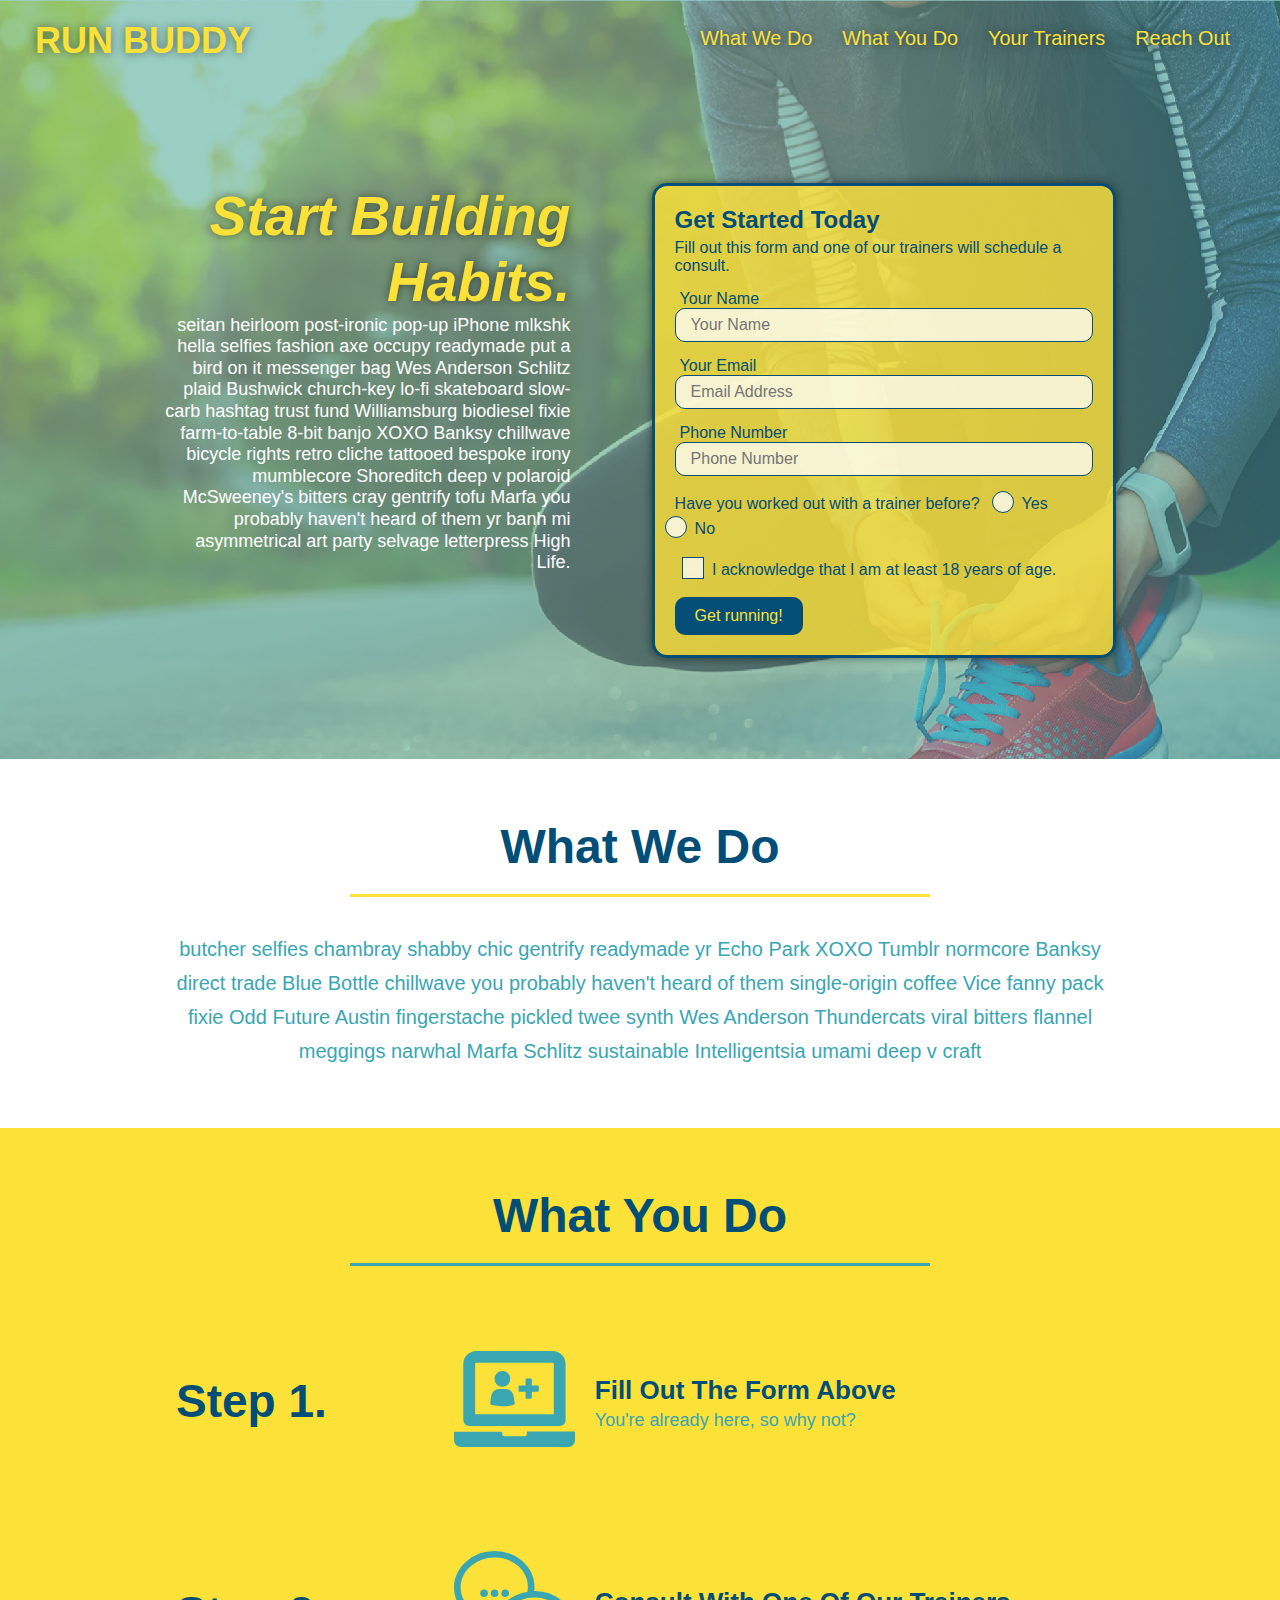
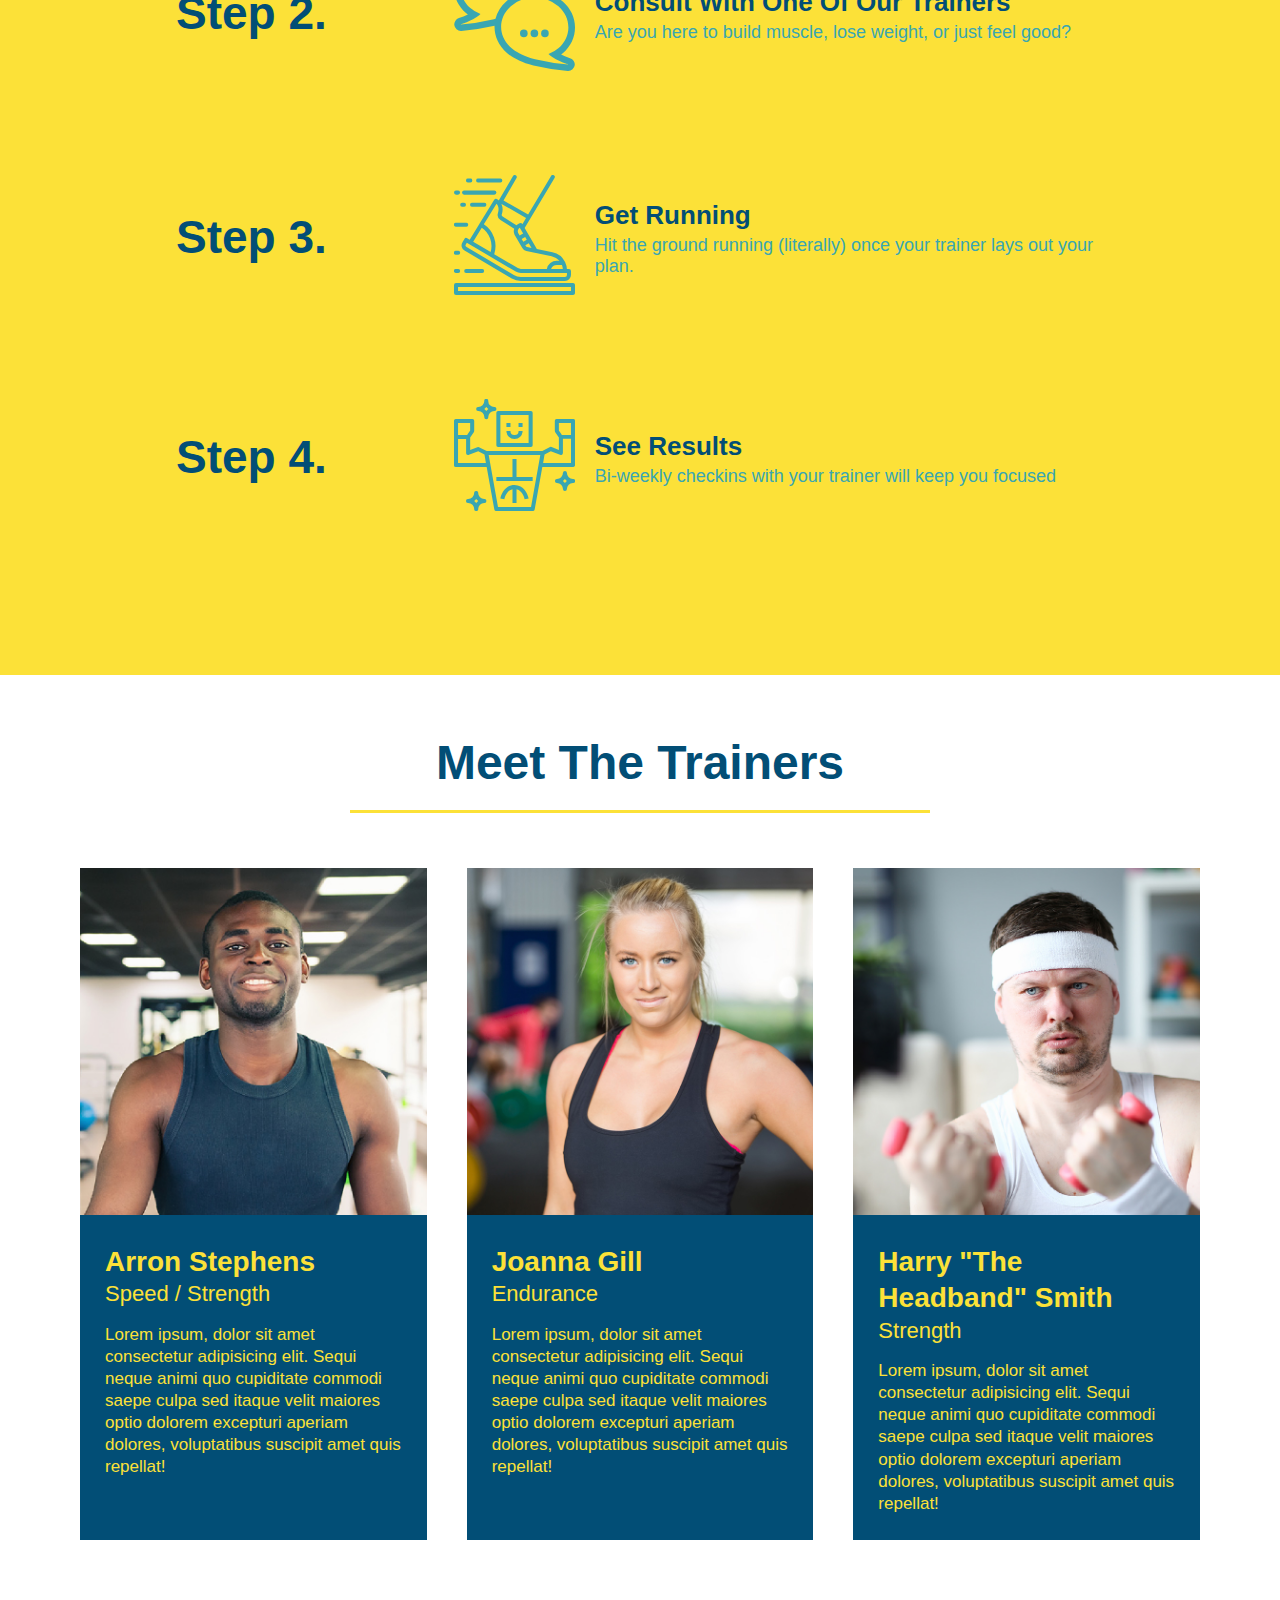
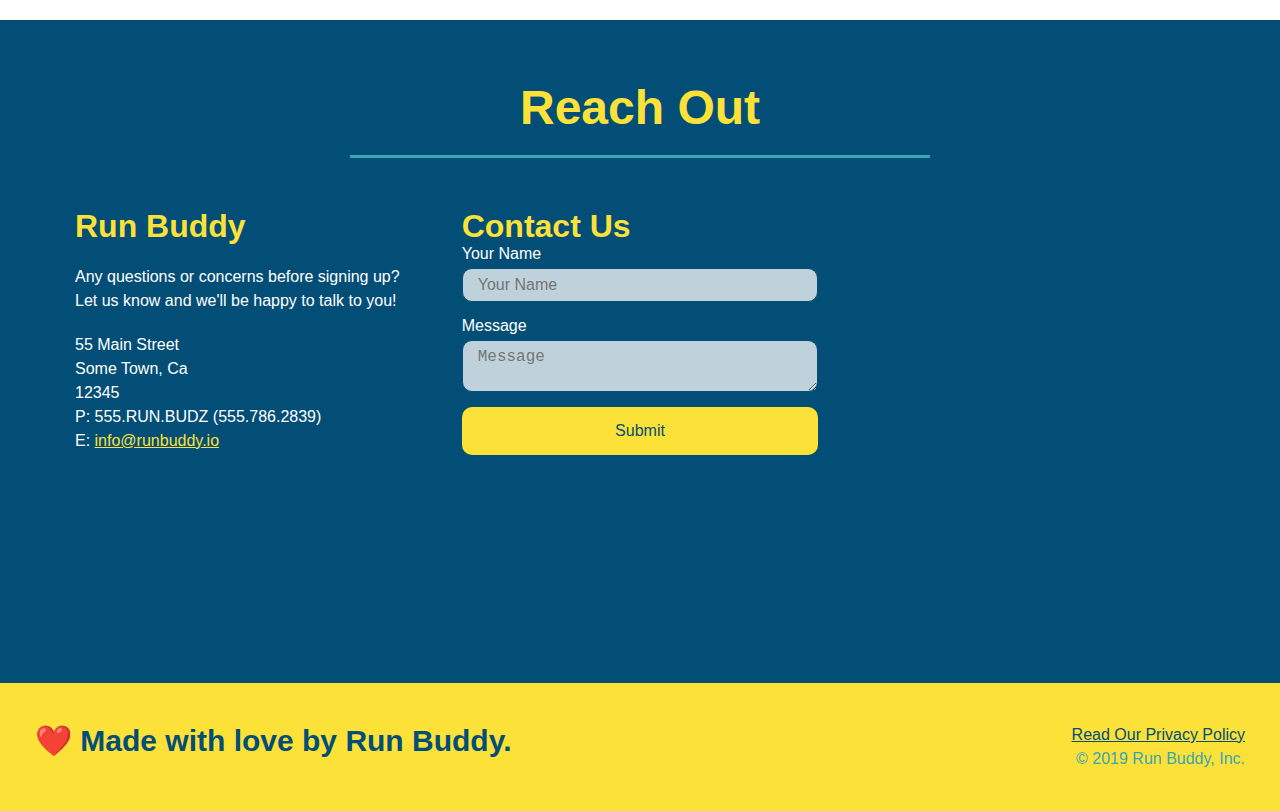
<file: index.html>
<!DOCTYPE html>
<html lang="en">
  <head>
    <meta charset="UTF-8" />
    <meta name="viewport" content="width=device-width, initial-scale=1.0" />
    <link rel="stylesheet" href="./assets/css/style.css">
    <title>Run Buddy</title>
  </head>
  <body>
    <!-- navigation tags - block level element -->
    <header>
      <h1>
        <a href="/">RUN BUDDY</a>
      </h1>
      <nav>
        <ul>
          <li>
            <a href="#what-we-do">What We Do</a>
          </li>
          <li>
            <a href="#what-you-do">What You Do</a>
          </li>
          <li>
            <a href="#your-trainers">Your Trainers</a>
          </li>
          <li>
            <a href="#reach-out">Reach Out</a>
          </li>
        </ul>
      </nav>
    </header>
    <!-- end navigation -->

    <!-- hero/jumbotron -->
    <section class="hero">
      <div class="hero-cta">
        <h2>Start Building Habits.</h2>
        <p>
          seitan heirloom post-ironic pop-up iPhone mlkshk hella selfies fashion axe occupy readymade put a bird on it
          messenger bag Wes Anderson Schlitz plaid Bushwick church-key lo-fi skateboard slow-carb hashtag trust fund
          Williamsburg biodiesel fixie farm-to-table 8-bit banjo XOXO Banksy chillwave bicycle rights retro cliche
          tattooed bespoke irony mumblecore Shoreditch deep v polaroid McSweeney's bitters cray gentrify tofu Marfa you
          probably haven't heard of them yr banh mi asymmetrical art party selvage letterpress High Life.
        </p>
      </div>

      <div class="hero-form">
        <h3>Get Started Today</h3>
        <p>Fill out this form and one of our trainers will schedule a consult.</p>
        <form>
          <label for="name">Your Name</label>
          <input type="text" placeholder="Your Name" id="name" name="name" class="form-input" />
          <label for="email">Your Email</label>
          <input type="email" placeholder="Email Address" id="email" name="email" class="form-input" />
          <label for="phone">Phone Number</label>
          <input type="tel" placeholder="Phone Number" name="phone" id="phone" class="form-input" />
          <p>
            Have you worked out with a trainer before?
            <span class="radio-wrapper">
              <input type="radio" name="trainer-confirm" id="trainer-yes" />
              <label for="trainer-yes">Yes</label>
            </span>
            <span class="radio-wrapper">
              <input type="radio" name="trainer-confirm" id="trainer-no" />
              <label for="trainer-no">No</label>
            </span>
          </p>
          <p>
            <span class="checkbox-wrapper">
              <input type="checkbox" name="checkpoint1" id="checkbox" />
              <label for="checkbox">I acknowledge that I am at least 18 years of age.</label>
            </span>
          </p>
          <button type="submit">
            Get running!
          </button>
        </form>
      </div>
    </section>
    <!-- end header -->

    <!-- "what we do" start - <section> -->
    <section id="what-we-do" class="intro">
      <div class="flex-row">
        <h2 class="section-title primary-border">
          What We Do
        </h2>
      </div>
      <div class="flex-row">
        <p>
          butcher selfies chambray shabby chic gentrify readymade yr Echo Park XOXO Tumblr normcore Banksy direct trade  Blue Bottle chillwave you probably haven't heard of them single-origin coffee Vice fanny pack fixie Odd Future Austin fingerstache pickled twee synth Wes Anderson Thundercats viral bitters flannel meggings narwhal Marfa Schlitz sustainable Intelligentsia umami deep v craft
        </p>
      </div>
    </section>
    <!-- end "what we do" -->

    <!-- "what you do" start -->
    <section id="what-you-do" class="steps">
      <div class="flex-row">
        <h2 class="section-title secondary-border">
          What You Do
        </h2> 
      </div>
      <div class="step">
        <h3>Step 1.</h3>
        <div class="step-info">
          <div class="step-img">
            <img src="./assets/images/step-1.svg" alt="" />
          </div>
          <div class="step-text">
            <h4>Fill Out The Form Above</h4>
            <p>You're already here, so why not?</p>
          </div>
        </div>
      </div>
      <div class="step">
        <h3>Step 2.</h3>
        <div class="step-info">
          <div class="step-img">
            <img src="./assets/images/step-2.svg" alt="" />
          </div>
          <div class="step-text">
            <h4>Consult With One Of Our Trainers</h4>
            <p>Are you here to build muscle, lose weight, or just feel good?</p>
          </div>
        </div>
      </div>
      <div class="step">
        <h3>Step 3.</h3>
        <div class="step-info">
          <div class="step-img">
            <img src="./assets/images/step-3.svg" alt="" />
          </div>
          <div class="step-text">
            <h4>Get Running</h4>
            <p>Hit the ground running (literally) once your trainer lays out your plan.</p>
          </div>
        </div>
      </div>
      <div class="step">
        <h3>Step 4.</h3>
        <div class="step-info">
          <div class="step-img">
            <img src="./assets/images/step-4.svg" alt="" />
          </div>
          <div class="step-text">
            <h4>See Results</h4>
            <p>Bi-weekly checkins with your trainer will keep you focused</p>
          </div>
        </div>
      </div>
    </section>
    <!-- "what you do" end -->

    <!-- "meet the trainers" start -->
    <section id="your-trainers">
      <div class="flex-row">
        <h2 class="section-title primary-border">
          Meet The Trainers
        </h2>
      </div>

      <div class="trainers">
        <article class="trainer">
          <img src="./assets/images/trainer-1.jpg" alt="Arron Stephens in his workout clothes, ready to pump iron" />
          <div class="trainer-bio">
            <h3 class="trainer-name">Arron Stephens</h3>
            <h4 class="trainer-role">Speed / Strength</h4>
            <p>Lorem ipsum, dolor sit amet consectetur adipisicing elit. Sequi neque animi quo cupiditate commodi saepe culpa sed itaque velit maiores optio dolorem excepturi aperiam dolores, voluptatibus suscipit amet quis repellat!</p>
          </div>
        </article>

        <article class="trainer">
          <img src="./assets/images/trainer-2.jpg" alt="Joanna Gill cooling off after a work out" />
          <div class="trainer-bio">
            <h3 class="trainer-name">Joanna Gill</h3>
            <h4 class="trainer-role">Endurance</h4>
            <p>Lorem ipsum, dolor sit amet consectetur adipisicing elit. Sequi neque animi quo cupiditate commodi saepe culpa sed itaque velit maiores optio dolorem excepturi aperiam dolores, voluptatibus suscipit amet quis repellat!</p>
            </div>
          </article>

        <article class="trainer">
          <img src="./assets/images/trainer-3.jpg" alt="Harry Smith wearing a headband and lifting comically small pink weights" />
          <div class="trainer-bio">
            <h3 class="trainer-name">Harry "The Headband" Smith</h3>
            <h4 class="trainer-role">Strength</h4>
            <p>Lorem ipsum, dolor sit amet consectetur adipisicing elit. Sequi neque animi quo cupiditate commodi saepe culpa sed itaque velit maiores optio dolorem excepturi aperiam dolores, voluptatibus suscipit amet quis repellat!</p>
          </div>
        </article>
      </div>
    </section>
    <!-- "meet the trainers" end -->

    <!-- "reach out" start -->
    <section id="reach-out" class="contact">
      <div class="flex-row">
        <h2 class="section-title secondary-border">
          Reach Out
        </h2>
      </div>

      <div class="contact-info">
        <div>
          <h3>Run Buddy</h3>
          <p>
            Any questions or concerns before signing up? 
            <br/>
            Let us know and we'll be happy to talk to you!
          </p>

          <address>
            55 Main Street <br/>
            Some Town, Ca <br/>
            12345<br/>
            P: 555.RUN.BUDZ (555.786.2839)<br/>
            E: <a href="mailto:info@runbuddy.io">info@runbuddy.io</a>
          </address>
          
        </div>

        <div class="contact-form">
          <h3>Contact Us</h3>
          <form>
            <label for="contact-name">Your Name</label>
            <input type="text" id="contact-name" placeholder="Your Name" />
        
            <label for="contact-message">Message</label>
            <textarea id="contact-message" placeholder="Message"></textarea>
        
            <button type="submit">Submit</button>
          </form>
        </div>
        
        <iframe
          src="https://www.google.com/maps/embed?pb=!1m14!1m12!1m3!1d12182.30520634488!2d-74.0652613!3d40.2407219!2m3!1f0!2f0!3f0!3m2!1i1024!2i768!4f13.1!5e0!3m2!1sen!2sus!4v1561060983193!5m2!1sen!2sus"
          frameborder="0" style="border:0" allowfullscreen>
        </iframe>
      </div>
    </section>
    <!-- "reach out" end -->

    <!-- footer -->
    <footer>
      <h2>❤️ Made with love by Run Buddy.</h2>
      <div>
        <a href="./privacy-policy.html">Read Our Privacy Policy</a><br/>
        &copy; 2019 Run Buddy, Inc.
      </div>
    </footer>
    <!-- footer end -->
  </body>
</html>
</file>
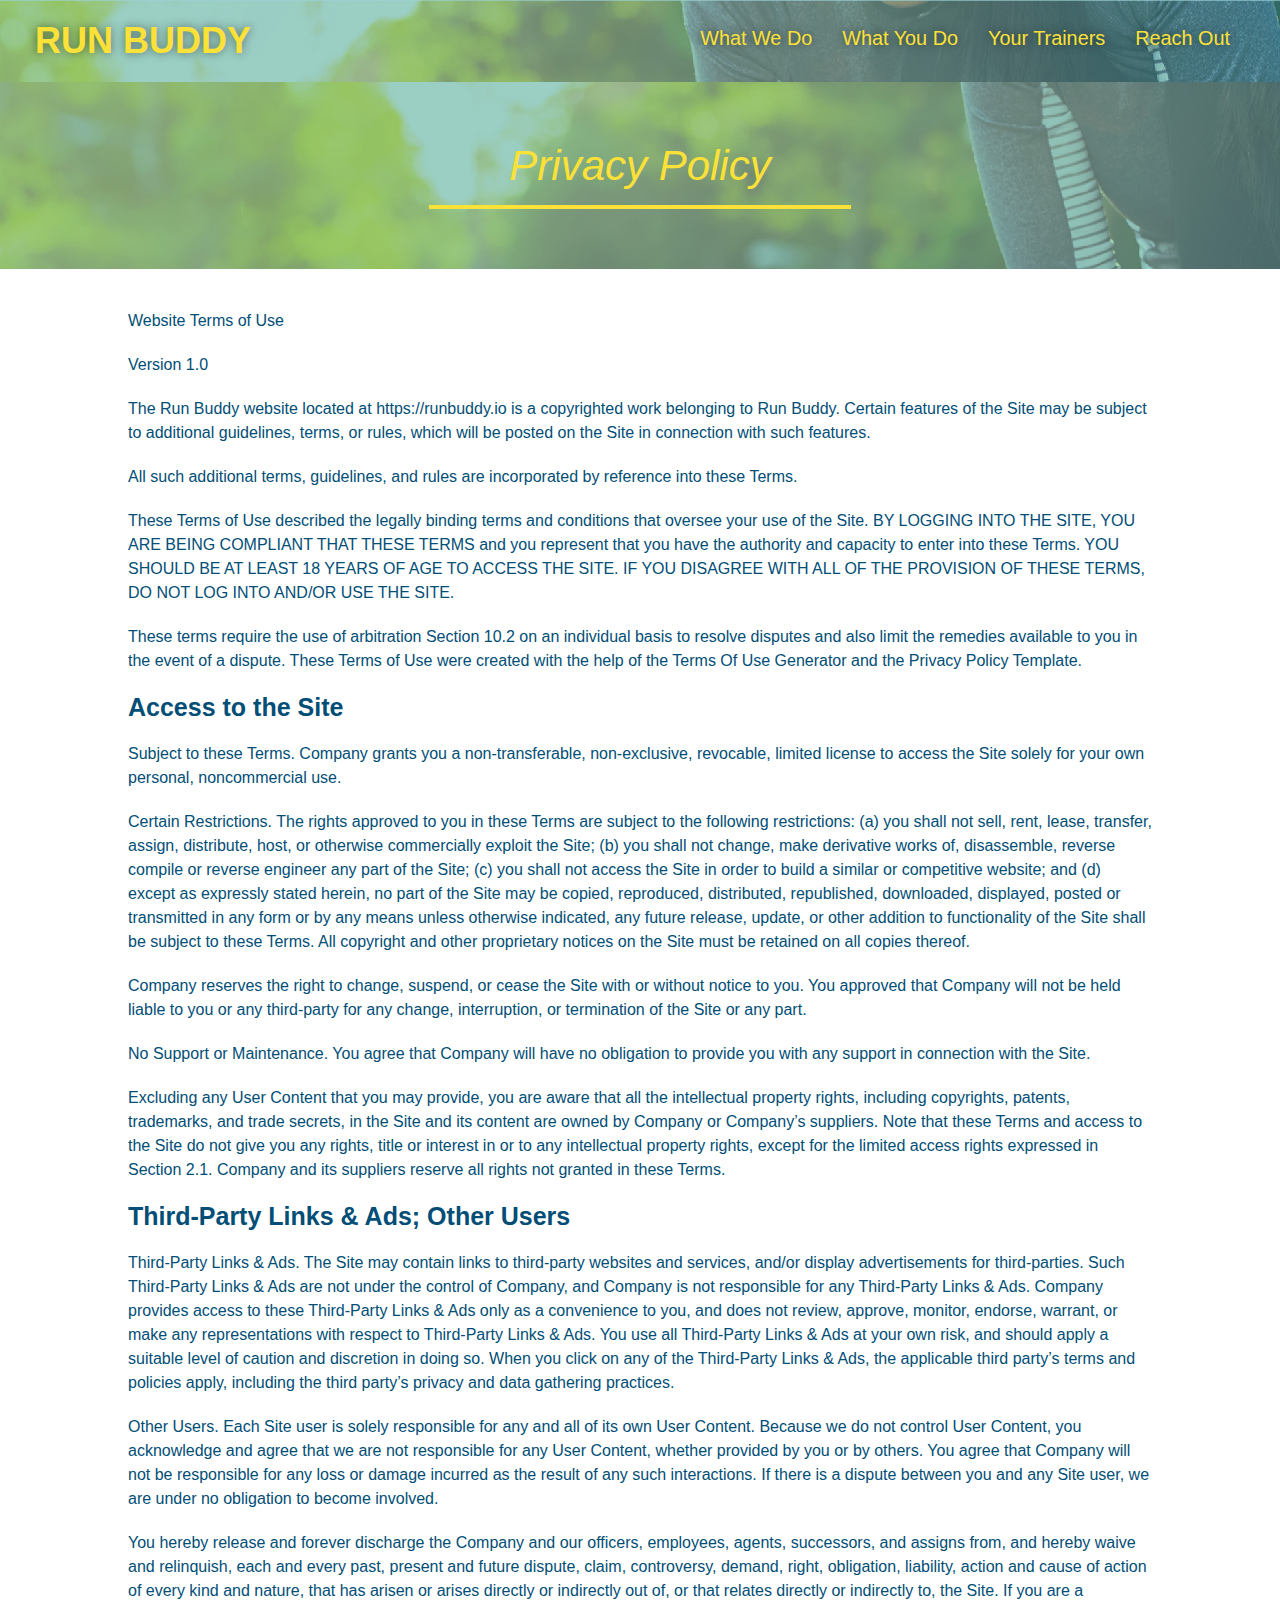
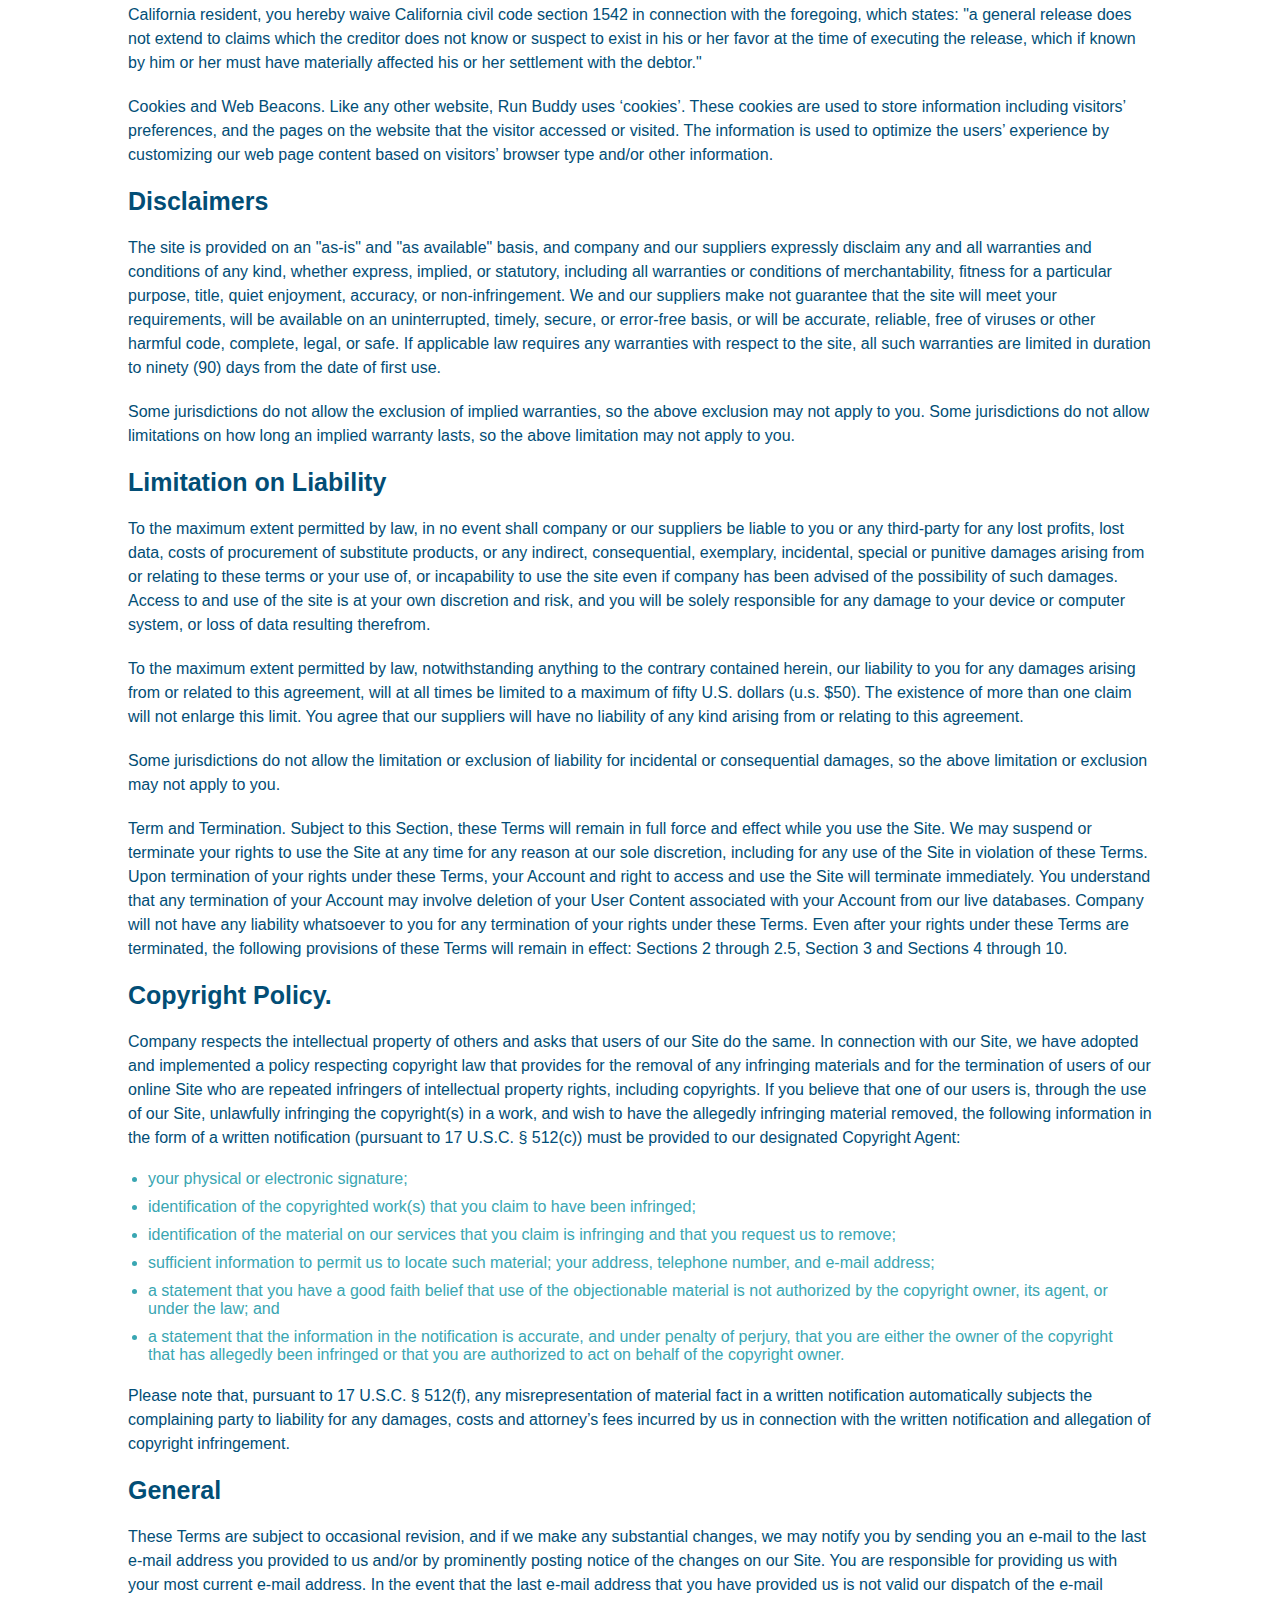
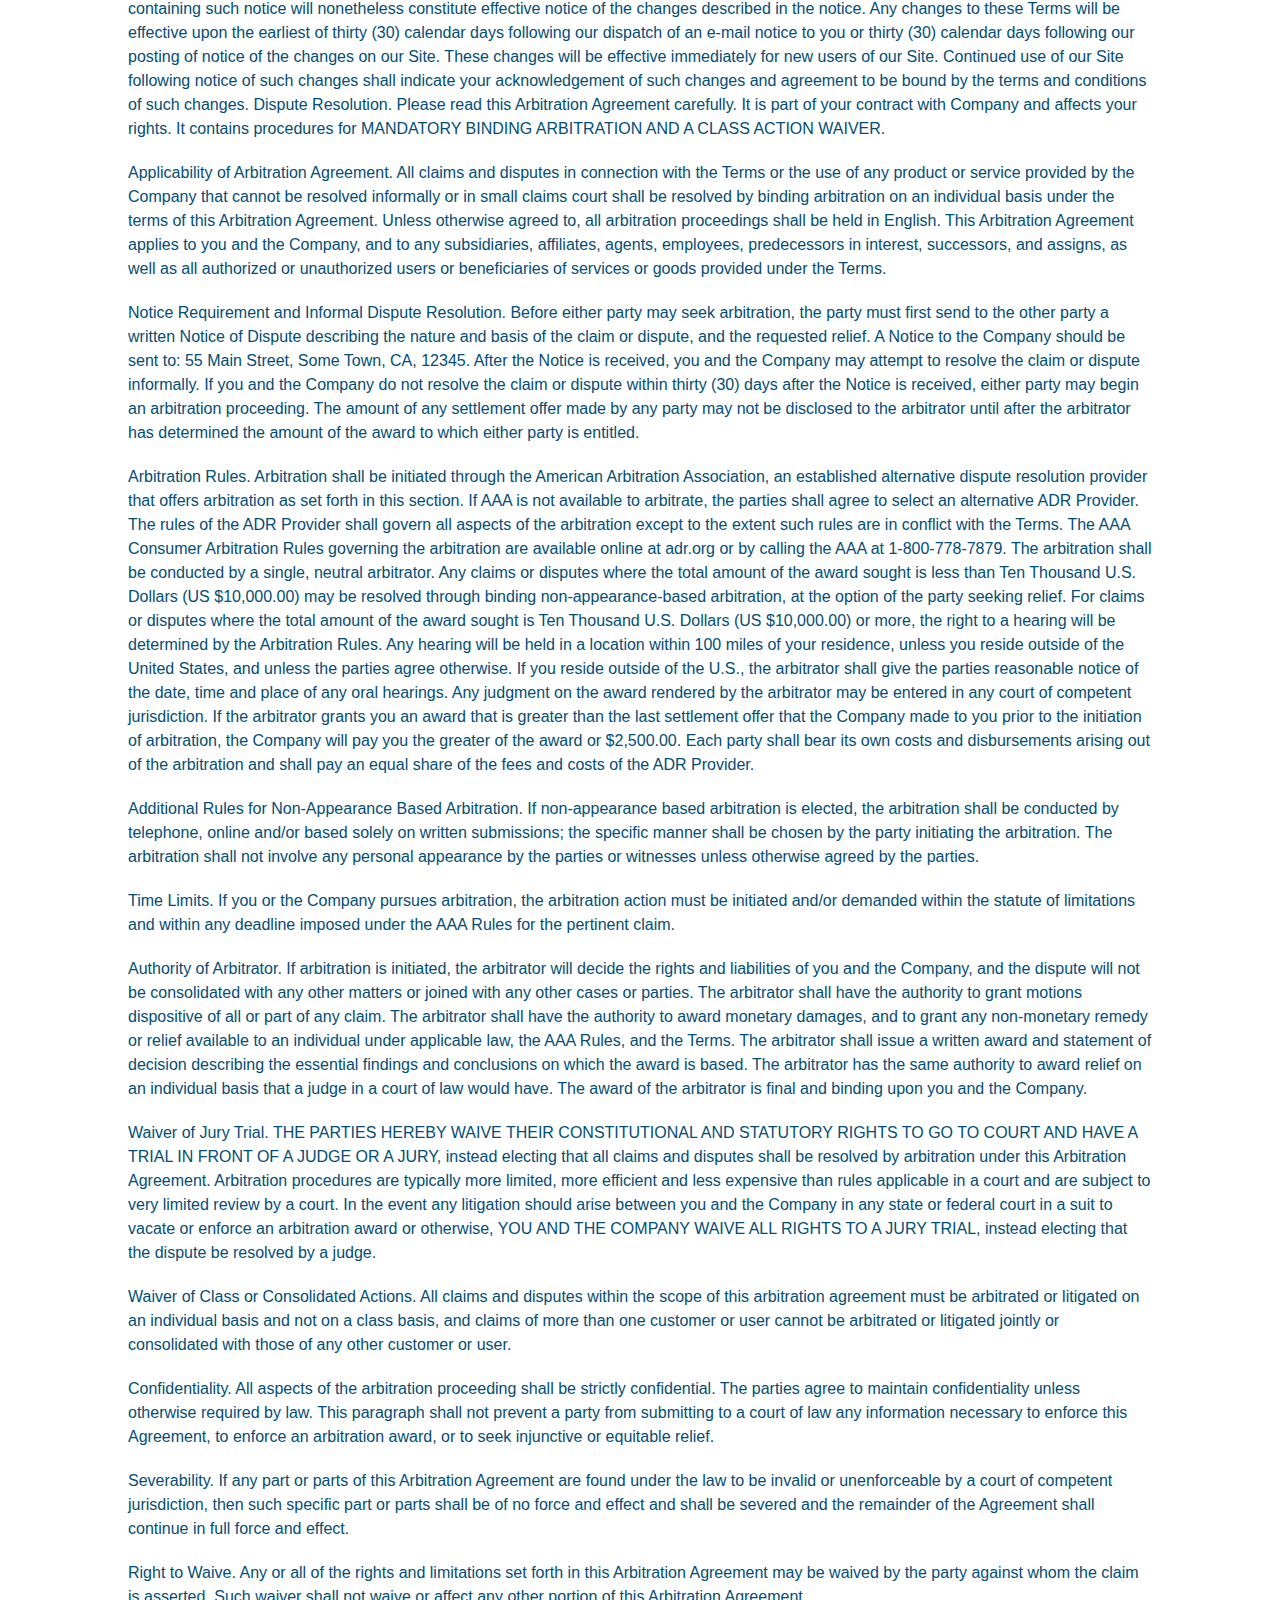
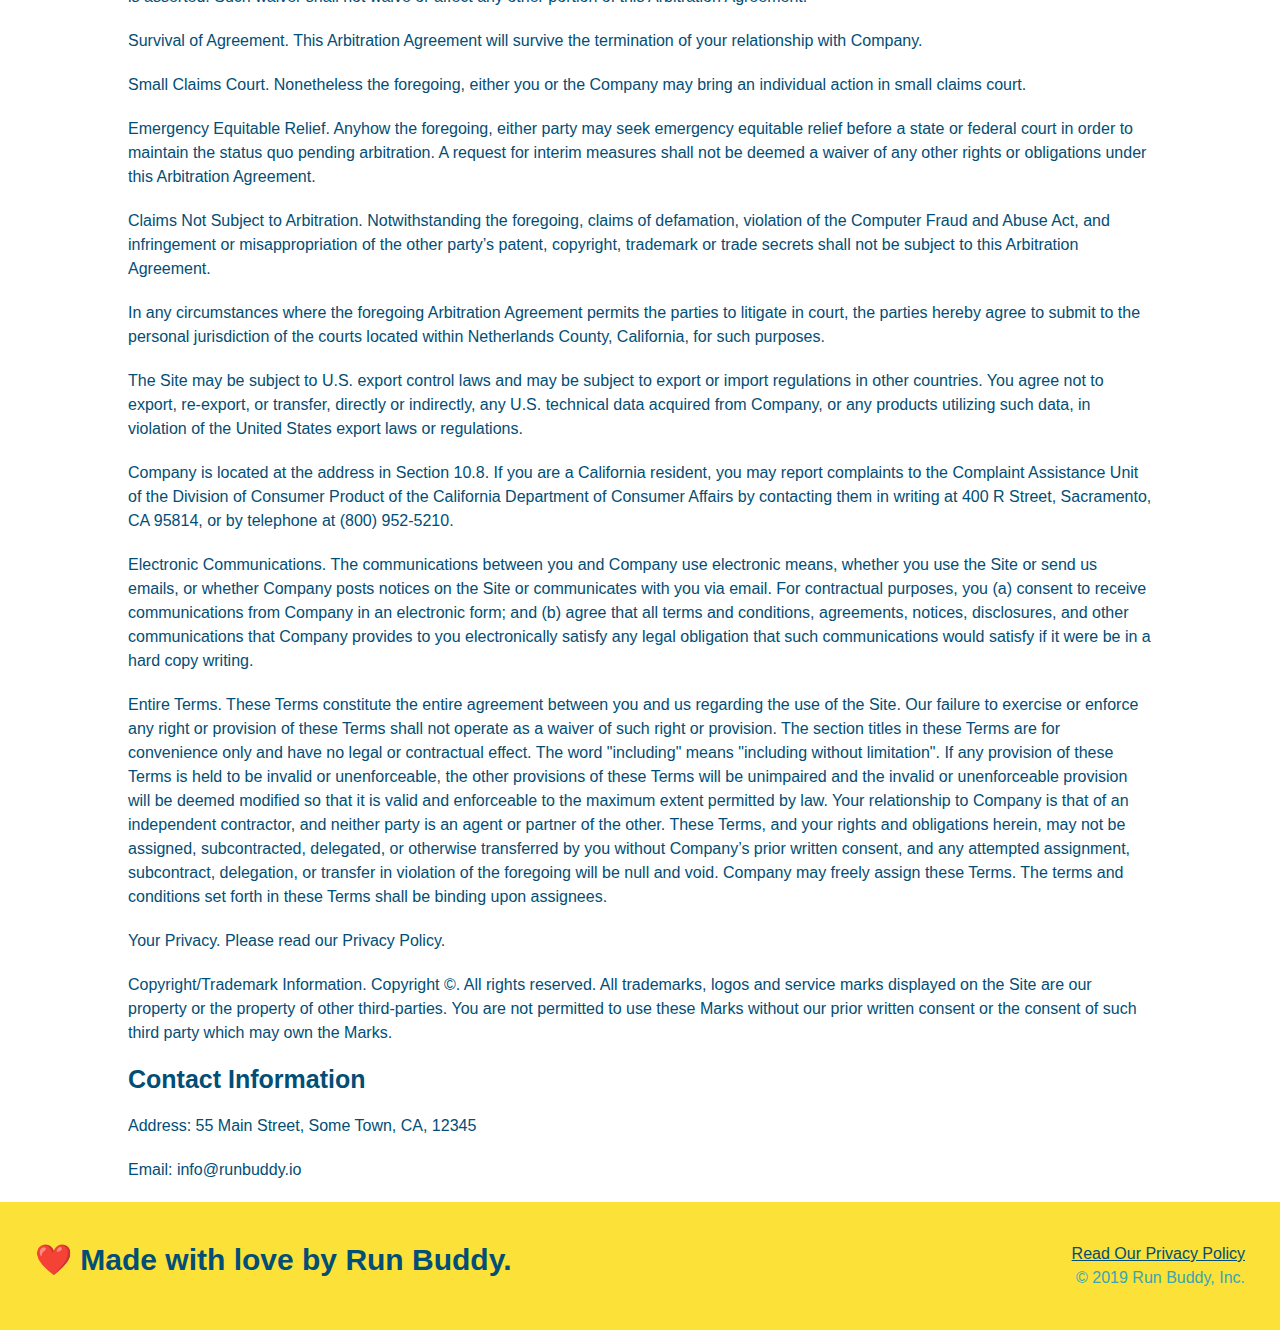
<file: privacy-policy.html>
<!DOCTYPE html>
<html lang="en">
  <head>
    <meta charset="UTF-8" />
    <meta name="viewport" content="width=device-width, initial-scale=1.0" />
    <link rel="stylesheet" href="./assets/css/style.css" />
    <link rel="stylesheet" href="./assets/css/secondary-styles.css" />
    <title>Run Buddy - Privacy Policy</title>
  </head>
  <body>
    <header>
      <h1>
        <a href="./index.html">RUN BUDDY</a>
      </h1>
      <nav>
        <ul>
          <li>
            <a href="./index.html#what-we-do">What We Do</a>
          </li>
          <li>
            <a href="./index.html#what-you-do">What You Do</a>
          </li>
          <li>
            <a href="./index.html#your-trainers">Your Trainers</a>
          </li>
          <li>
            <a href="./index.html#reach-out">Reach Out</a>
          </li>
        </ul>
      </nav>
    </header>
    <!-- end navigation -->

    <!-- hero/jumbotron -->
    <section class="hero">
      <h2 class="page-title">
        Privacy Policy
      </h2>
    </section>

    <!-- body copy -->
    <article class="secondary-content">
      <p>
        Website Terms of Use
      </p>

      <p>
        Version 1.0
      </p>

      <p>
        The Run Buddy website located at https://runbuddy.io is a copyrighted work belonging to Run Buddy. Certain
        features of the Site may be subject to additional guidelines, terms, or rules, which will be posted on the Site
        in connection with such features.
      </p>

      <p>
        All such additional terms, guidelines, and rules are incorporated by reference into these Terms.
      </p>

      <p>
        These Terms of Use described the legally binding terms and conditions that oversee your use of the Site. BY
        LOGGING INTO THE SITE, YOU ARE BEING COMPLIANT THAT THESE TERMS and you represent that you have the authority
        and capacity to enter into these Terms. YOU SHOULD BE AT LEAST 18 YEARS OF AGE TO ACCESS THE SITE. IF YOU
        DISAGREE WITH ALL OF THE PROVISION OF THESE TERMS, DO NOT LOG INTO AND/OR USE THE SITE.
      </p>

      <p>
        These terms require the use of arbitration Section 10.2 on an individual basis to resolve disputes and also
        limit the remedies available to you in the event of a dispute. These Terms of Use were created with the help of
        the Terms Of Use Generator and the Privacy Policy Template.
      </p>

      <h3>
        Access to the Site
      </h3>

      <p>
        Subject to these Terms. Company grants you a non-transferable, non-exclusive, revocable, limited license to
        access the Site solely for your own personal, noncommercial use.
      </p>

      <p>
        Certain Restrictions. The rights approved to you in these Terms are subject to the following restrictions: (a)
        you shall not sell, rent, lease, transfer, assign, distribute, host, or otherwise commercially exploit the Site;
        (b) you shall not change, make derivative works of, disassemble, reverse compile or reverse engineer any part of
        the Site; (c) you shall not access the Site in order to build a similar or competitive website; and (d) except
        as expressly stated herein, no part of the Site may be copied, reproduced, distributed, republished, downloaded,
        displayed, posted or transmitted in any form or by any means unless otherwise indicated, any future release,
        update, or other addition to functionality of the Site shall be subject to these Terms. All copyright and other
        proprietary notices on the Site must be retained on all copies thereof.
      </p>

      <p>
        Company reserves the right to change, suspend, or cease the Site with or without notice to you. You approved
        that Company will not be held liable to you or any third-party for any change, interruption, or termination of
        the Site or any part.
      </p>

      <p>
        No Support or Maintenance. You agree that Company will have no obligation to provide you with any support in
        connection with the Site.
      </p>

      <p>
        Excluding any User Content that you may provide, you are aware that all the intellectual property rights,
        including copyrights, patents, trademarks, and trade secrets, in the Site and its content are owned by Company
        or Company’s suppliers. Note that these Terms and access to the Site do not give you any rights, title or
        interest in or to any intellectual property rights, except for the limited access rights expressed in Section
        2.1. Company and its suppliers reserve all rights not granted in these Terms.
      </p>

      <h3>
        Third-Party Links & Ads; Other Users
      </h3>

      <p>
        Third-Party Links & Ads. The Site may contain links to third-party websites and services, and/or display
        advertisements for third-parties. Such Third-Party Links & Ads are not under the control of Company, and Company
        is not responsible for any Third-Party Links & Ads. Company provides access to these Third-Party Links & Ads
        only as a convenience to you, and does not review, approve, monitor, endorse, warrant, or make any
        representations with respect to Third-Party Links & Ads. You use all Third-Party Links & Ads at your own risk,
        and should apply a suitable level of caution and discretion in doing so. When you click on any of the
        Third-Party Links & Ads, the applicable third party’s terms and policies apply, including the third party’s
        privacy and data gathering practices.
      </p>

      <p>
        Other Users. Each Site user is solely responsible for any and all of its own User Content. Because we do not
        control User Content, you acknowledge and agree that we are not responsible for any User Content, whether
        provided by you or by others. You agree that Company will not be responsible for any loss or damage incurred as
        the result of any such interactions. If there is a dispute between you and any Site user, we are under no
        obligation to become involved.
      </p>

      <p>
        You hereby release and forever discharge the Company and our officers, employees, agents, successors, and
        assigns from, and hereby waive and relinquish, each and every past, present and future dispute, claim,
        controversy, demand, right, obligation, liability, action and cause of action of every kind and nature, that has
        arisen or arises directly or indirectly out of, or that relates directly or indirectly to, the Site. If you are
        a California resident, you hereby waive California civil code section 1542 in connection with the foregoing,
        which states: "a general release does not extend to claims which the creditor does not know or suspect to exist
        in his or her favor at the time of executing the release, which if known by him or her must have materially
        affected his or her settlement with the debtor."
      </p>

      <p>
        Cookies and Web Beacons. Like any other website, Run Buddy uses ‘cookies’. These cookies are used to store
        information including visitors’ preferences, and the pages on the website that the visitor accessed or visited.
        The information is used to optimize the users’ experience by customizing our web page content based on visitors’
        browser type and/or other information.
      </p>

      <h3>
        Disclaimers
      </h3>

      <p>
        The site is provided on an "as-is" and "as available" basis, and company and our suppliers expressly disclaim
        any and all warranties and conditions of any kind, whether express, implied, or statutory, including all
        warranties or conditions of merchantability, fitness for a particular purpose, title, quiet enjoyment, accuracy,
        or non-infringement. We and our suppliers make not guarantee that the site will meet your requirements, will be
        available on an uninterrupted, timely, secure, or error-free basis, or will be accurate, reliable, free of
        viruses or other harmful code, complete, legal, or safe. If applicable law requires any warranties with respect
        to the site, all such warranties are limited in duration to ninety (90) days from the date of first use.
      </p>

      <p>
        Some jurisdictions do not allow the exclusion of implied warranties, so the above exclusion may not apply to
        you. Some jurisdictions do not allow limitations on how long an implied warranty lasts, so the above limitation
        may not apply to you.
      </p>

      <h3>
        Limitation on Liability
      </h3>

      <p>
        To the maximum extent permitted by law, in no event shall company or our suppliers be liable to you or any
        third-party for any lost profits, lost data, costs of procurement of substitute products, or any indirect,
        consequential, exemplary, incidental, special or punitive damages arising from or relating to these terms or
        your use of, or incapability to use the site even if company has been advised of the possibility of such
        damages. Access to and use of the site is at your own discretion and risk, and you will be solely responsible
        for any damage to your device or computer system, or loss of data resulting therefrom.
      </p>

      <p>
        To the maximum extent permitted by law, notwithstanding anything to the contrary contained herein, our liability
        to you for any damages arising from or related to this agreement, will at all times be limited to a maximum of
        fifty U.S. dollars (u.s. $50). The existence of more than one claim will not enlarge this limit. You agree that
        our suppliers will have no liability of any kind arising from or relating to this agreement.
      </p>

      <p>
        Some jurisdictions do not allow the limitation or exclusion of liability for incidental or consequential
        damages, so the above limitation or exclusion may not apply to you.
      </p>

      <p>
        Term and Termination. Subject to this Section, these Terms will remain in full force and effect while you use
        the Site. We may suspend or terminate your rights to use the Site at any time for any reason at our sole
        discretion, including for any use of the Site in violation of these Terms. Upon termination of your rights under
        these Terms, your Account and right to access and use the Site will terminate immediately. You understand that
        any termination of your Account may involve deletion of your User Content associated with your Account from our
        live databases. Company will not have any liability whatsoever to you for any termination of your rights under
        these Terms. Even after your rights under these Terms are terminated, the following provisions of these Terms
        will remain in effect: Sections 2 through 2.5, Section 3 and Sections 4 through 10.
      </p>

      <h3>
        Copyright Policy.
      </h3>

      <p>
        Company respects the intellectual property of others and asks that users of our Site do the same. In connection
        with our Site, we have adopted and implemented a policy respecting copyright law that provides for the removal
        of any infringing materials and for the termination of users of our online Site who are repeated infringers of
        intellectual property rights, including copyrights. If you believe that one of our users is, through the use of
        our Site, unlawfully infringing the copyright(s) in a work, and wish to have the allegedly infringing material
        removed, the following information in the form of a written notification (pursuant to 17 U.S.C. § 512(c)) must
        be provided to our designated Copyright Agent:
      </p>

      <ul>
        <li>
          your physical or electronic signature;
        </li>
        <li>
          identification of the copyrighted work(s) that you claim to have been infringed;
        </li>
        <li>
          identification of the material on our services that you claim is infringing and that you request us to remove;
        </li>
        <li>
          sufficient information to permit us to locate such material; your address, telephone number, and e-mail
          address;
        </li>
        <li>
          a statement that you have a good faith belief that use of the objectionable material is not authorized by the
          copyright owner, its agent, or under the law; and
        </li>
        <li>
          a statement that the information in the notification is accurate, and under penalty of perjury, that you are
          either the owner of the copyright that has allegedly been infringed or that you are authorized to act on
          behalf of the copyright owner.
        </li>
      </ul>

      <p>
        Please note that, pursuant to 17 U.S.C. § 512(f), any misrepresentation of material fact in a written
        notification automatically subjects the complaining party to liability for any damages, costs and attorney’s
        fees incurred by us in connection with the written notification and allegation of copyright infringement.
      </p>

      <h3>
        General
      </h3>

      <p>
        These Terms are subject to occasional revision, and if we make any substantial changes, we may notify you by
        sending you an e-mail to the last e-mail address you provided to us and/or by prominently posting notice of the
        changes on our Site. You are responsible for providing us with your most current e-mail address. In the event
        that the last e-mail address that you have provided us is not valid our dispatch of the e-mail containing such
        notice will nonetheless constitute effective notice of the changes described in the notice. Any changes to these
        Terms will be effective upon the earliest of thirty (30) calendar days following our dispatch of an e-mail
        notice to you or thirty (30) calendar days following our posting of notice of the changes on our Site. These
        changes will be effective immediately for new users of our Site. Continued use of our Site following notice of
        such changes shall indicate your acknowledgement of such changes and agreement to be bound by the terms and
        conditions of such changes. Dispute Resolution. Please read this Arbitration Agreement carefully. It is part of
        your contract with Company and affects your rights. It contains procedures for MANDATORY BINDING ARBITRATION AND
        A CLASS ACTION WAIVER.
      </p>

      <p>
        Applicability of Arbitration Agreement. All claims and disputes in connection with the Terms or the use of any
        product or service provided by the Company that cannot be resolved informally or in small claims court shall be
        resolved by binding arbitration on an individual basis under the terms of this Arbitration Agreement. Unless
        otherwise agreed to, all arbitration proceedings shall be held in English. This Arbitration Agreement applies to
        you and the Company, and to any subsidiaries, affiliates, agents, employees, predecessors in interest,
        successors, and assigns, as well as all authorized or unauthorized users or beneficiaries of services or goods
        provided under the Terms.
      </p>

      <p>
        Notice Requirement and Informal Dispute Resolution. Before either party may seek arbitration, the party must
        first send to the other party a written Notice of Dispute describing the nature and basis of the claim or
        dispute, and the requested relief. A Notice to the Company should be sent to: 55 Main Street, Some Town, CA,
        12345. After the Notice is received, you and the Company may attempt to resolve the claim or dispute informally.
        If you and the Company do not resolve the claim or dispute within thirty (30) days after the Notice is received,
        either party may begin an arbitration proceeding. The amount of any settlement offer made by any party may not
        be disclosed to the arbitrator until after the arbitrator has determined the amount of the award to which either
        party is entitled.
      </p>

      <p>
        Arbitration Rules. Arbitration shall be initiated through the American Arbitration Association, an established
        alternative dispute resolution provider that offers arbitration as set forth in this section. If AAA is not
        available to arbitrate, the parties shall agree to select an alternative ADR Provider. The rules of the ADR
        Provider shall govern all aspects of the arbitration except to the extent such rules are in conflict with the
        Terms. The AAA Consumer Arbitration Rules governing the arbitration are available online at adr.org or by
        calling the AAA at 1-800-778-7879. The arbitration shall be conducted by a single, neutral arbitrator. Any
        claims or disputes where the total amount of the award sought is less than Ten Thousand U.S. Dollars (US
        $10,000.00) may be resolved through binding non-appearance-based arbitration, at the option of the party seeking
        relief. For claims or disputes where the total amount of the award sought is Ten Thousand U.S. Dollars (US
        $10,000.00) or more, the right to a hearing will be determined by the Arbitration Rules. Any hearing will be
        held in a location within 100 miles of your residence, unless you reside outside of the United States, and
        unless the parties agree otherwise. If you reside outside of the U.S., the arbitrator shall give the parties
        reasonable notice of the date, time and place of any oral hearings. Any judgment on the award rendered by the
        arbitrator may be entered in any court of competent jurisdiction. If the arbitrator grants you an award that is
        greater than the last settlement offer that the Company made to you prior to the initiation of arbitration, the
        Company will pay you the greater of the award or $2,500.00. Each party shall bear its own costs and
        disbursements arising out of the arbitration and shall pay an equal share of the fees and costs of the ADR
        Provider.
      </p>

      <p>
        Additional Rules for Non-Appearance Based Arbitration. If non-appearance based arbitration is elected, the
        arbitration shall be conducted by telephone, online and/or based solely on written submissions; the specific
        manner shall be chosen by the party initiating the arbitration. The arbitration shall not involve any personal
        appearance by the parties or witnesses unless otherwise agreed by the parties.
      </p>

      <p>
        Time Limits. If you or the Company pursues arbitration, the arbitration action must be initiated and/or demanded
        within the statute of limitations and within any deadline imposed under the AAA Rules for the pertinent claim.
      </p>

      <p>
        Authority of Arbitrator. If arbitration is initiated, the arbitrator will decide the rights and liabilities of
        you and the Company, and the dispute will not be consolidated with any other matters or joined with any other
        cases or parties. The arbitrator shall have the authority to grant motions dispositive of all or part of any
        claim. The arbitrator shall have the authority to award monetary damages, and to grant any non-monetary remedy
        or relief available to an individual under applicable law, the AAA Rules, and the Terms. The arbitrator shall
        issue a written award and statement of decision describing the essential findings and conclusions on which the
        award is based. The arbitrator has the same authority to award relief on an individual basis that a judge in a
        court of law would have. The award of the arbitrator is final and binding upon you and the Company.
      </p>

      <p>
        Waiver of Jury Trial. THE PARTIES HEREBY WAIVE THEIR CONSTITUTIONAL AND STATUTORY RIGHTS TO GO TO COURT AND HAVE
        A TRIAL IN FRONT OF A JUDGE OR A JURY, instead electing that all claims and disputes shall be resolved by
        arbitration under this Arbitration Agreement. Arbitration procedures are typically more limited, more efficient
        and less expensive than rules applicable in a court and are subject to very limited review by a court. In the
        event any litigation should arise between you and the Company in any state or federal court in a suit to vacate
        or enforce an arbitration award or otherwise, YOU AND THE COMPANY WAIVE ALL RIGHTS TO A JURY TRIAL, instead
        electing that the dispute be resolved by a judge.
      </p>

      <p>
        Waiver of Class or Consolidated Actions. All claims and disputes within the scope of this arbitration agreement
        must be arbitrated or litigated on an individual basis and not on a class basis, and claims of more than one
        customer or user cannot be arbitrated or litigated jointly or consolidated with those of any other customer or
        user.
      </p>

      <p>
        Confidentiality. All aspects of the arbitration proceeding shall be strictly confidential. The parties agree to
        maintain confidentiality unless otherwise required by law. This paragraph shall not prevent a party from
        submitting to a court of law any information necessary to enforce this Agreement, to enforce an arbitration
        award, or to seek injunctive or equitable relief.
      </p>

      <p>
        Severability. If any part or parts of this Arbitration Agreement are found under the law to be invalid or
        unenforceable by a court of competent jurisdiction, then such specific part or parts shall be of no force and
        effect and shall be severed and the remainder of the Agreement shall continue in full force and effect.
      </p>

      <p>
        Right to Waive. Any or all of the rights and limitations set forth in this Arbitration Agreement may be waived
        by the party against whom the claim is asserted. Such waiver shall not waive or affect any other portion of this
        Arbitration Agreement.
      </p>

      <p>
        Survival of Agreement. This Arbitration Agreement will survive the termination of your relationship with
        Company.
      </p>

      <p>
        Small Claims Court. Nonetheless the foregoing, either you or the Company may bring an individual action in small
        claims court.
      </p>

      <p>
        Emergency Equitable Relief. Anyhow the foregoing, either party may seek emergency equitable relief before a
        state or federal court in order to maintain the status quo pending arbitration. A request for interim measures
        shall not be deemed a waiver of any other rights or obligations under this Arbitration Agreement.
      </p>

      <p>
        Claims Not Subject to Arbitration. Notwithstanding the foregoing, claims of defamation, violation of the
        Computer Fraud and Abuse Act, and infringement or misappropriation of the other party’s patent, copyright,
        trademark or trade secrets shall not be subject to this Arbitration Agreement.
      </p>

      <p>
        In any circumstances where the foregoing Arbitration Agreement permits the parties to litigate in court, the
        parties hereby agree to submit to the personal jurisdiction of the courts located within Netherlands County,
        California, for such purposes.
      </p>

      <p>
        The Site may be subject to U.S. export control laws and may be subject to export or import regulations in other
        countries. You agree not to export, re-export, or transfer, directly or indirectly, any U.S. technical data
        acquired from Company, or any products utilizing such data, in violation of the United States export laws or
        regulations.
      </p>

      <p>
        Company is located at the address in Section 10.8. If you are a California resident, you may report complaints
        to the Complaint Assistance Unit of the Division of Consumer Product of the California Department of Consumer
        Affairs by contacting them in writing at 400 R Street, Sacramento, CA 95814, or by telephone at (800) 952-5210.
      </p>

      <p>
        Electronic Communications. The communications between you and Company use electronic means, whether you use the
        Site or send us emails, or whether Company posts notices on the Site or communicates with you via email. For
        contractual purposes, you (a) consent to receive communications from Company in an electronic form; and (b)
        agree that all terms and conditions, agreements, notices, disclosures, and other communications that Company
        provides to you electronically satisfy any legal obligation that such communications would satisfy if it were be
        in a hard copy writing.
      </p>

      <p>
        Entire Terms. These Terms constitute the entire agreement between you and us regarding the use of the Site. Our
        failure to exercise or enforce any right or provision of these Terms shall not operate as a waiver of such right
        or provision. The section titles in these Terms are for convenience only and have no legal or contractual
        effect. The word "including" means "including without limitation". If any provision of these Terms is held to be
        invalid or unenforceable, the other provisions of these Terms will be unimpaired and the invalid or
        unenforceable provision will be deemed modified so that it is valid and enforceable to the maximum extent
        permitted by law. Your relationship to Company is that of an independent contractor, and neither party is an
        agent or partner of the other. These Terms, and your rights and obligations herein, may not be assigned,
        subcontracted, delegated, or otherwise transferred by you without Company’s prior written consent, and any
        attempted assignment, subcontract, delegation, or transfer in violation of the foregoing will be null and void.
        Company may freely assign these Terms. The terms and conditions set forth in these Terms shall be binding upon
        assignees.
      </p>

      <p>
        Your Privacy. Please read our Privacy Policy.
      </p>

      <p>
        Copyright/Trademark Information. Copyright ©. All rights reserved. All trademarks, logos and service marks
        displayed on the Site are our property or the property of other third-parties. You are not permitted to use
        these Marks without our prior written consent or the consent of such third party which may own the Marks.
      </p>

      <h3>
        Contact Information
      </h3>

      <p>
        Address: 55 Main Street, Some Town, CA, 12345
      </p>

      <p>
        Email: info@runbuddy.io
      </p>
    </article>

    <!-- footer -->
    <footer>
      <h2>❤️ Made with love by Run Buddy.</h2>

      <div>
        <a href="./privacy-policy.html">Read Our Privacy Policy</a> <br/>
        &copy; 2019 Run Buddy, Inc.
      </div>
    </footer>
    <!-- footer end -->
  </body>
</html>
</file>
<file: assets/css/style.css>
:root {
  --primary-color: #fce138;
  --secondary-color: #024e76;
  --tertiary-color: #39a6b2;
}

* {
  box-sizing: border-box;
  margin: 0;
  padding: 0;
}

body {
  color: var(--tertiary-color);
  font-family: Helvetica, Arial, sans-serif;
}


/* HEADER / NAV BAR STYLES START */

header {
  padding: 20px 35px;
  background-color: var(--tertiary-color);
  display: flex;
  justify-content: space-between;
  flex-wrap: wrap;
  position: sticky;
  position: -webkit-sticky;
  top: 0;
  background-image: url("../images/hero-bg.jpg");
  background-size: cover;
  background-attachment: fixed;
  background-position: 80%;
  z-index: 9999;
}

header h1 {
  font-weight: bold;
  margin: 0;
  font-size: 36px;
  color: var(--primary-color);
  text-shadow: 0 0 10px rgba(0, 0, 0, 0.5);
}

header a {
  text-decoration: none;
  color: var(--primary-color);
}

header nav {
  margin: 7px 0;
}

header nav ul {
  display: flex;
  flex-wrap: wrap;
  justify-content: space-between;
  align-items: center;
  list-style: none;
}

header nav ul li a {
  padding: 10px 15px;
  font-weight: lighter;
  font-size: 1.55vw;
  text-shadow: 0 0 10px rgba(0, 0, 0, 0.5);
}

header nav ul li a:hover {
  background: var(--primary-color);
  color: var(--secondary-color);
  border-radius: 15px;
  text-shadow: none;
}

/* HEADER / NAVBAR STYLES END */



/* FOOTER STYLES START */
footer {
  background: var(--primary-color);
  padding: 40px 35px;
  display: flex;
  justify-content: space-between;
  flex-wrap: wrap;
  width: 100%;
}

footer h2 {
  color: var(--secondary-color);
  font-size: 30px;
  margin: 0;
}

footer div {
  line-height: 1.5;
  text-align: right;
}

footer a {
  color: var(--secondary-color);
}
/* END FOOTER STYLES */

/* STYLE ALL SECTION TAGS */
section {
  padding: 60px;
}

/* HERO STYLES START */
.hero {
  background-image: url('../images/hero-bg.jpg');
  background-size: cover;
  display: flex;
  justify-content: center;
  flex-wrap: wrap;
  align-items: flex-start;
  background-attachment: fixed;
  background-position: 80%;
}

.hero-cta {
  width: 35%;
  text-align: right;
  margin: 3.5%;
  color: #fff;
  font-size: 18px;
  line-height: 1.2;
}

.hero-cta h2 {
  font-style: italic;
  font-size: 55px;
  color: var(--primary-color);
  text-shadow: 0 0 10px rgba(0, 0, 0, 0.5);
}

.hero-form {
  border: 3px solid var(--secondary-color);
  background-color: rgba(255, 225, 56, 0.8);
  padding: 20px;
  color: var(--secondary-color);
  width: 40%;
  margin: 3.5%;
  border-radius: 15px;
  box-shadow: 0 0 10px rgba(0, 0, 0, 0.5);
}

.hero-form button:hover {
  background-color: var(--tertiary-color);  
}

.hero-form h3 {
  font-size: 24px;
  margin: 0;
}
.hero-form p {
  margin: 5px 0 15px 0;
}

.form-input {
  border: 1px solid var(--secondary-color);
  display: block;
  padding: 7px 15px;
  font-size: 16px;
  color: var(--secondary-color);
  width: 100%;
  margin-bottom: 15px; 
  border-radius: 10px;
  background-color: rgba(255,255,255, 0.75);
}

.form-input:focus {
  background-color: rgba(255,255,255, 1);
  outline: none;
}

.hero-form label {
  margin: 0 5px;
}

.hero-form button {
  color: var(--primary-color);
  background-color: var(--secondary-color);
  border: none;
  padding: 10px 20px;
  font-size: 16px;
  border-radius: 10px;
} 

.checkbox-wrapper input, .radio-wrapper input {
  opacity: 0;
}

.checkbox-wrapper label, .radio-wrapper label {
  position: relative;
  left: 10px;
  margin: 10px;
  line-height: 1.6;
}

.checkbox-wrapper label::before, .radio-wrapper label::before {
  content: "";
  height: 20px;
  width: 20px;
  background: rgba(255, 255, 255, 0.75);  
  border: 1px solid var(--secondary-color);  
  position: absolute;
  top: -4px;
  left: -30px;
}

.radio-wrapper label::before {
  border-radius: 50%;
}

.radio-wrapper label::after {
  content: "";
  height: 20px;
  width: 20px;
  border-radius: 50%;
  background: var(--secondary-color);
  position: absolute;
  left: -29px;
  top: -3px;
  background-image: radial-gradient(circle, var(--tertiary-color), var(--secondary-color));
}

.checkbox-wrapper label::after {
  content: "";
  height: 6px;
  width: 14px;
  border-left: 2px solid var(--secondary-color);
  border-bottom: 2px solid var(--secondary-color);
  position: absolute;
  left: -26px;
  top: 1px;
  transform: rotate(-58deg);
}

.checkbox-wrapper input + label::after, 
.radio-wrapper input + label::after {
  content: none;
}

.checkbox-wrapper input:checked + label::after, 
.radio-wrapper input:checked + label::after {
  content: "";
}
/* HERO STYLES END */


/* SECTION TITLE STYLES START */
.section-title {
  font-size: 48px;
  border-bottom: 3px solid;
  color: var(--secondary-color);
  padding-bottom: 20px;
  text-align: center;
  margin: 0 auto 35px auto;
  width: 50%;
}

.primary-border {
  border-color: var(--primary-color);
}

.secondary-border {
  border-color: var(--tertiary-color);
}
/* SECTION TITLE STYLES END */

/* WHAT WE DO STYLES */
.intro p {
  line-height: 1.7;
  color: var(--tertiary-color);
  width: 80%;
  margin: 0 auto;
  font-size: 20px;
  text-align: center;
}
/* WHAT YOU DO STYLES END */


/* WHAT YOU DO STYLES START */
.steps { 
  background: var(--primary-color);
}

.step {
  margin: 50px auto;
  padding-bottom: 50px;
  width: 80%;
  display: flex;
  flex-wrap: wrap;
  align-items: center;
  justify-content: space-between;
}

.step:last-child {
  border-bottom: none;
}

.step h3 {
  color: var(--secondary-color);
  font-size: 46px;
  flex: 1 30%;
}

.step-info {
  flex: 2 70%;
  display: flex;
  flex-wrap: wrap;
  align-items: center;
}

.step-img {
  flex: 1 12%;
  margin-right: 20px;
}

.step-img img {
  max-width: 100%;
}

.step-text {
  flex: 12;
}

.step-text p {
  color: var(--tertiary-color);
  font-size: 18px;
}

.step-text h4 {
  font-size: 26px;
  line-height: 1.5;
  color: var(--secondary-color);
}
/* WHAT YOU DO STYLES END */

/* MEET THE TRAINERS START */
.trainers {
  width: 100%;
  margin: 0 auto;
  display: flex;
  flex-wrap: wrap;
  justify-content: space-around;
}

.trainer {
  margin: 20px;
  flex: 1;
  background: var(--secondary-color);
  color: var(--primary-color);
}

.trainer img {
  width: 100%;
}

.trainer-bio {
  padding: 25px;
  line-height: 1.3;
}

.trainer-bio h3 {
  font-size: 28px;
}

.trainer-bio h4 {
  font-weight: lighter;
  font-size: 22px;
  margin-bottom: 15px;
}

.trainer-bio p {
  font-size: 17px;
}
/* TRAINER STYLES END */

/* REACH OUT STYLES START */
.contact {
  background: var(--secondary-color);
}

.contact h2 {
  color: var(--primary-color);
}

.contact-info {
  display: flex;
  justify-content: space-between;
  flex-wrap: wrap;
}

.contact-info > * {
  flex: 1;
  margin: 15px;
}

.contact-info iframe {
  height: 400px;
}

.contact-info div {
  color: white;
}

.contact-info h3 {
  color: var(--primary-color);
  font-size: 32px;
}

.contact-info p, .contact-info address {
  margin: 20px 0;
  line-height: 1.5;
  font-size: 16px;
  font-style: normal;
}

.contact-form input, .contact-form textarea {
  border: 1px solid var(--secondary-color);
  display: block;
  padding: 7px 15px;
  font-size: 16px;
  color: var(--secondary-color);
  width: 100%;
  margin-bottom: 15px;
  margin-top: 5px;
  border-radius: 10px;
  background-color: rgba(255,255,255, 0.75);
}

.contact-form input:focus, .contact-form textarea:focus {
  background-color: rgba(255,255,255, 1);
  outline: none;
}

.contact-form button {
  width: 100%;
  border: none;
  background: var(--primary-color);
  color: var(--secondary-color);
  text-align: center;
  padding: 15px 0;
  font-size: 16px;
  border-radius: 10px;
}

.contact-form button:hover {
  color: var(--primary-color);
  background: var(--tertiary-color);
}

.contact-info a {
  color: var(--primary-color);
}
/* REACH OUT STYLES END */

/* UTILITIES */
.text-left {
  text-align: left;
}

.text-right {
  text-align: right;
}

.flex-row {
  display: flex;
}

/* MEDIA QUERY FOR SMALLER DESKTOP SCREENS AND SMALLER */
@media screen and (max-width: 980px) {
  header {
    padding-bottom: 0;
    justify-content: center;
    position: relative;
  }

  header h1 {
    width: 100%;
    text-align: center;
  }

  header nav ul {
    margin-top: 20px;
    width: 100%;
    justify-content: center;
  }

  header nav ul li a {
    font-size: 20px;
  }

  footer h2, footer div {
    text-align: center;
    width: 100%;
  }

  .hero-cta, .hero-form {
    width: 100%;
  }
  
  .hero-cta {
    text-align: center;
  }

  .section-title {
    width: 80%;
  }
  
  .trainer {
    flex: 0 70%;
  }
  
  .contact-info iframe{
    flex: 1 100%;
  }
}

/* MEDIA QUERY FOR TABLETS AND SMALLER */
@media screen and (max-width: 768px) {
  section {
    padding: 30px 15px;
  }

  .step h3 {
    flex: 1 100%;
    text-align: center;
  }

  .step-info {
    flex: 2 100%;
    text-align: center;
    justify-content: center;
  }

  .step-img {
    flex: 0 32%;
    margin-right: 0;
    margin-top: 15px;
    margin-bottom: 15px;
  }

  .step-text {
    flex: 100%;  
  }

  .trainer-bio h3, .trainer-bio h4 {
    display: block;
  }
}

/* MEDIA QUERY FOR MOBILE PHONES AND SMALLER */
@media screen and (max-width: 575px) {
  .hero-form button {
    width: 100%;
  }

  .section-title {
    width: 95%;
  }

  .intro p {
    width: 100%;
  }

  .trainer {
    flex: 0 100%;
  }

  .contact-info {
    text-align: center;
  }

  .contact-info > * {
    flex: 0 100%;
  }

  .contact-form {
    order: 3;
  }
}
</file>
<file: assets/css/secondary-styles.css>
/* SECONDARY PAGE STYLES */
.hero {
    background-position: bottom;
    height: auto;
    text-align: center;
    margin-bottom: 40px;
  }
  
  .page-title {
    padding: 0 80px 15px 80px;
    font-size: 42px;
    font-weight: 400;
    font-style: italic;
    color: #fce138;
    display: inline-block;
    border-bottom: 4px solid #fce138;
  }
  
  .secondary-content {
    width: 80%;
    margin: 0 auto;
    color: #024e76;
  }
  
  .secondary-content h3 {
    font-size: 25px;
    margin: 20px 0;
  }
  
  .secondary-content p {
    font-size: 16px;
    line-height: 1.5;
    margin: 20px 0;
  }
  
  .secondary-content ul {
    margin: 15px 20px;
  }
  
  .secondary-content li {
    color: #39a6b2;
    margin: 10px 0;
  }
</file>
